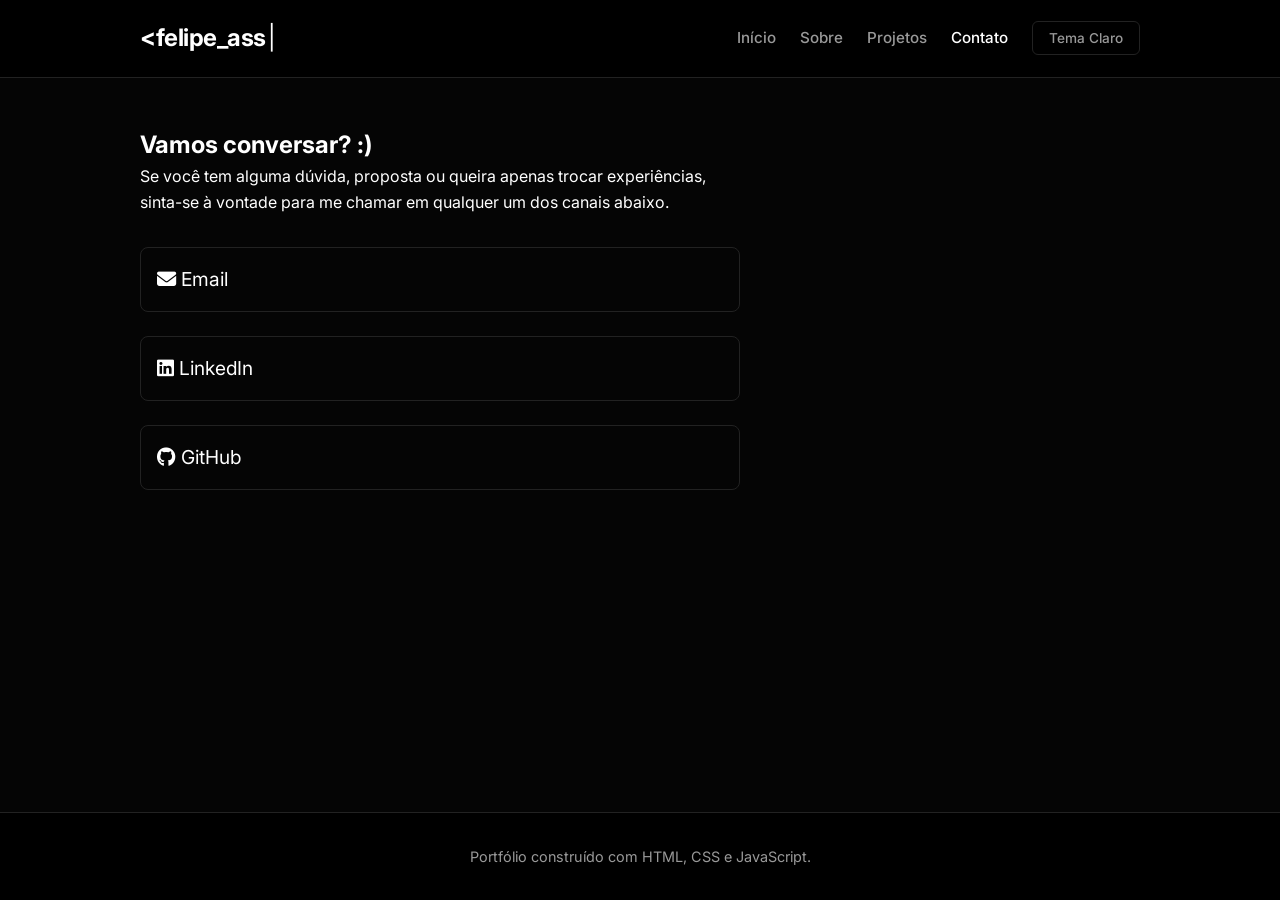
<file: contato.html>
<!DOCTYPE html>
<html lang="pt-BR">

<head>
    <meta charset="UTF-8">
    <meta name="viewport" content="width=device-width, initial-scale=1.0">
    <title>Contato | Felipe</title>

    <link rel="stylesheet" href="https://cdnjs.cloudflare.com/ajax/libs/font-awesome/6.4.0/css/all.min.css">
    <link rel="preconnect" href="https://fonts.googleapis.com">
    <link rel="preconnect" href="https://fonts.gstatic.com" crossorigin>
    <link rel="icon" href="favicon-32x32.png" type="image/png">
    <link href="https://fonts.googleapis.com/css2?family=Inter:wght@400;500;600;700&display=swap" rel="stylesheet">

    <link rel="stylesheet" href="style.css">
</head>

<body>
    <header>
        <div class="navbar">
            <div class="logo">&lt;felipe_assis/&gt;</div>
            <nav class="nav-links">
                <a href="index.html">Início</a>
                <a href="sobre.html">Sobre</a>
                <a href="projetos.html">Projetos</a>
                <a href="contato.html" class="active">Contato</a>
                <button id="theme-toggle" class="btn-theme">Tema Claro</button>
            </nav>
        </div>
    </header>

    <main class="container">
        <section class="contact-section fade-in">
            <h2>Vamos conversar? :)</h2>
            <p>Se você tem alguma dúvida, proposta ou queira apenas trocar experiências, sinta-se à vontade para me chamar em qualquer um dos canais abaixo.</p>

            <div class="contact-links">
                <a href="mailto:felipeassisfsantos@icloud.com" class="contact-item">
                    <i class="fas fa-envelope"></i> Email
                </a>
                <a href="https://linkedin.com/in/felipe-assiss" target="_blank" class="contact-item">
                    <i class="fab fa-linkedin"></i> LinkedIn
                </a>
                <a href="https://github.com/felipeassiss" target="_blank" class="contact-item">
                    <i class="fab fa-github"></i> GitHub
                </a>
            </div>
        </section>
    </main>

    <footer>
        <p>Portfólio construído com HTML, CSS e JavaScript.</p>
    </footer>

    <script src="script.js"></script>
</body>

</html>
</file>
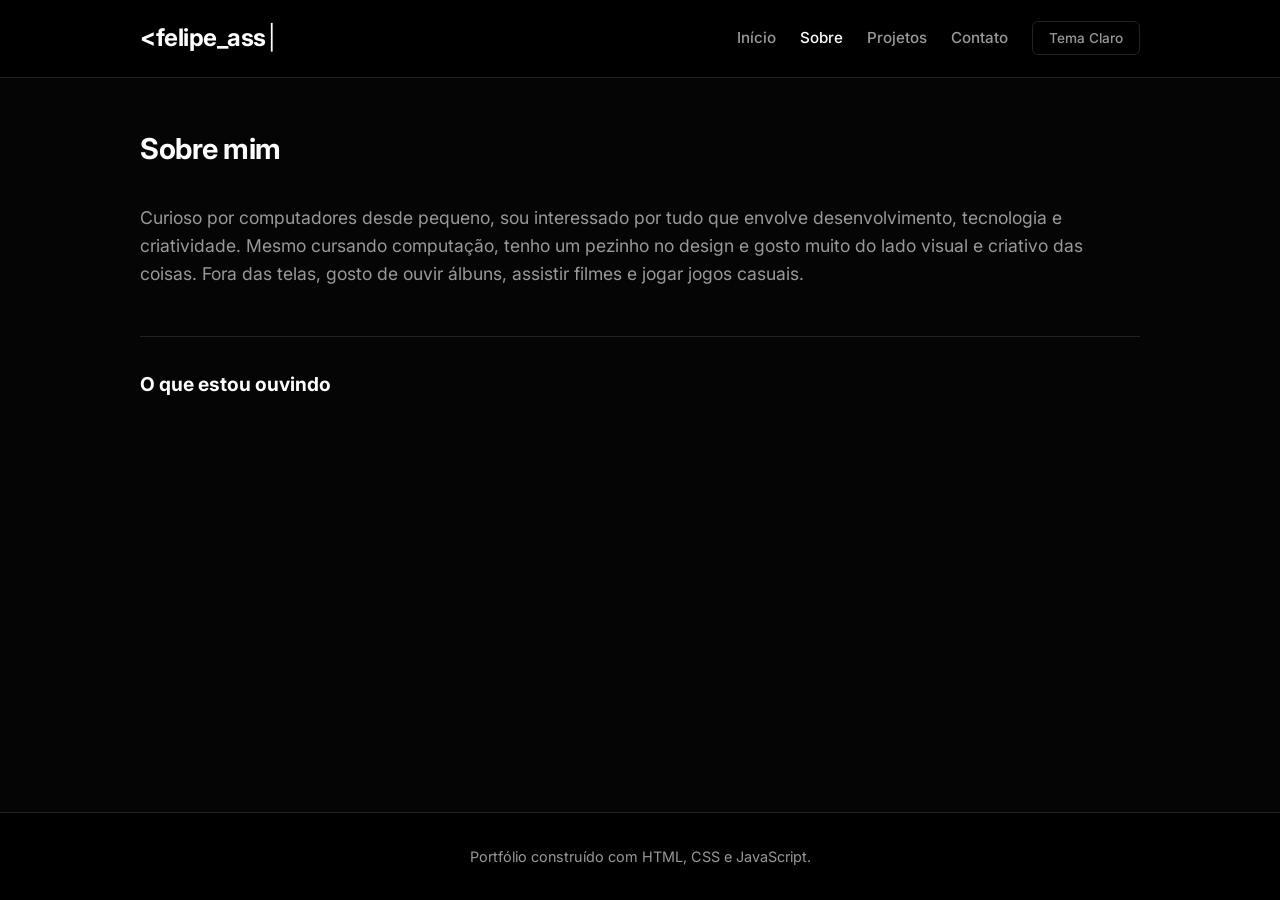
<file: sobre.html>
<!DOCTYPE html>
<html lang="pt-BR">

<head>
    <meta charset="UTF-8">
    <meta name="viewport" content="width=device-width, initial-scale=1.0">
    <title>Portfólio | Felipe</title>

    <link rel="preconnect" href="https://fonts.googleapis.com">
    <link rel="preconnect" href="https://fonts.gstatic.com" crossorigin>
    <link rel="icon" href="favicon-32x32.png" type="image/png">
    <link href="https://fonts.googleapis.com/css2?family=Inter:wght@400;500;600;700&display=swap" rel="stylesheet">

    <link rel="stylesheet" href="style.css">
</head>

<body>
    <header>
        <div class="navbar">
            <div class="logo">&lt;felipe_assis/&gt;</div>
            <nav class="nav-links">
                <a href="index.html">Início</a>
                <a href="sobre.html" class="active">Sobre</a>
                <a href="projetos.html">Projetos</a>
                <a href="contato.html">Contato</a>
                <button id="theme-toggle" class="btn-theme">Tema Claro</button>
            </nav>
        </div>
    </header>

    <main class="container">
        <section class="about-section fade-in">
            <h2>Sobre mim</h2>
            <div class="about-content">
                <p>Curioso por computadores desde pequeno, sou interessado por tudo que envolve desenvolvimento, tecnologia e criatividade. Mesmo cursando computação, tenho
                    um pezinho no design e gosto muito do lado visual e criativo das coisas. Fora das telas, gosto de ouvir álbuns, assistir filmes e jogar jogos casuais.</p>
            </div>
        </section>

        <div class="spotify-status fade-in delay-1">
            <h3>O que estou ouvindo</h3>

            <iframe style="border-radius:12px; width: 100%;" src="https://open.spotify.com/embed/track/6KVM6U9Wcxgjh0jDjoRDgh?utm_source=generator" height="152" frameBorder="0" allowfullscreen="" allow="autoplay; clipboard-write; encrypted-media; fullscreen; picture-in-picture"
            loading="lazy">
            </iframe>
        </div>

    </main>

    <footer>
        <p>Portfólio construído com HTML, CSS e JavaScript.</p>
    </footer>

    <script src="script.js"></script>
</body>

</html>
</file>
<file: style.css>
:root {
    --bg-color: #050505;
    --text-color: #ffffff;
    --text-muted: #999999;
    --primary-color: #ffffff;
    --btn-text: #000000;
    --secondary-color: #000000;
    --card-bg: #0a0a0a;
    --border-color: #222222;
    --shadow: 0 10px 30px rgba(255, 255, 255, 0.02);
    --glow-shadow: 0 0 25px rgba(255, 255, 255, 0.12);
}

.light-mode {
    --bg-color: #ffffff;
    --text-color: #000000;
    --text-muted: #555555;
    --primary-color: #000000;
    --btn-text: #ffffff;
    --secondary-color: #fafafa;
    --card-bg: #f5f5f5;
    --border-color: #dddddd;
    --shadow: 0 10px 30px rgba(0, 0, 0, 0.05);
    --glow-shadow: 0 0 25px rgba(0, 0, 0, 0.15);
}

* {
    margin: 0;
    padding: 0;
    box-sizing: border-box;
}

body {
    font-family: 'Inter', sans-serif;
    background-color: var(--bg-color);
    color: var(--text-color);
    line-height: 1.6;
    display: flex;
    flex-direction: column;
    min-height: 100vh;
    transition: background-color 0.4s ease, color 0.4s ease;
    overflow-x: hidden; 
}


header {
    background-color: var(--secondary-color);
    border-bottom: 1px solid var(--border-color);
    padding: 1.2rem 0;
    position: sticky;
    top: 0;
    z-index: 100;
}

.navbar {
    width: 90%;
    max-width: 1000px;
    margin: 0 auto;
    display: flex;
    justify-content: space-between;
    align-items: center;
}

.logo {
    font-size: 1.5rem;
    font-weight: 700;
    color: var(--text-color);
    letter-spacing: -0.5px;
}

.logo .dot {
    color: var(--primary-color);
}

.nav-links {
    display: flex;
    gap: 1.5rem;
    align-items: center;
}

.nav-links a {
    text-decoration: none;
    color: var(--text-muted);
    font-weight: 500;
    font-size: 0.95rem;
    transition: color 0.3s ease;
}

.nav-links a:hover, .nav-links a.active {
    color: var(--text-color);
}

.container {
    width: 90%;
    max-width: 1000px;
    margin: 3rem auto;
    flex: 1;
}

.highlight {
    color: var(--primary-color);
}


.bento-grid {
    display: grid;
    grid-template-columns: repeat(4, 1fr);
    grid-template-rows: auto auto;
    gap: 1.5rem;
    margin-top: 2rem;
}

.bento-item {
    background-color: var(--card-bg);
    border: 1px solid var(--border-color);
    border-radius: 24px;
    padding: 2.5rem;
    transition: transform 0.3s ease, border-color 0.3s ease;
    display: flex;
    flex-direction: column;
}

.bento-item:hover {
    transform: translateY(-5px);
    border-color: var(--text-color);
    box-shadow: var(--glow-shadow);
}

.bento-item h3 {
    font-size: 0.9rem;
    text-transform: uppercase;
    letter-spacing: 1px;
    margin-bottom: 1.5rem;
    color: var(--text-muted);
    font-weight: 600;
}

.hero-card {
    grid-column: span 3;
    grid-row: span 1;
    justify-content: center;
}

.hero-card h1 {
    font-size: 3rem;
    font-weight: 700;
    letter-spacing: -1px;
    margin-bottom: 0.5rem;
}

.hero-card h2 {
    font-size: 1.2rem;
    font-weight: 500;
    color: var(--text-muted);
    margin-bottom: 1.5rem;
}

.hero-card p {
    font-size: 1.1rem;
    color: var(--text-muted);
    max-width: 600px;
    margin-bottom: 2rem;
}

.skills-card {
    grid-column: span 1;
    grid-row: span 1;
}

.skills-mini-grid {
    display: grid;
    grid-template-columns: repeat(2, 1fr);
    gap: 1rem;
    flex-grow: 1;
    align-content: center;
}

.skill-tag {
    font-size: 1.8rem;
    display: flex;
    justify-content: center;
    align-items: center;
    background-color: var(--bg-color);
    border: 1px solid var(--border-color);
    padding: 15px;
    border-radius: 16px;
    color: var(--text-color);
    transition: all 0.3s ease;
}

.skill-tag:hover {
    border-color: var(--text-color);
    transform: scale(1.05);
}

.social-card {
    grid-column: span 1;
}

.social-links {
    display: flex;
    justify-content: space-around;
    align-items: center;
    flex-grow: 1;
    font-size: 2rem;
}

.social-links a {
    color: var(--text-muted);
    transition: color 0.3s ease, transform 0.3s ease;
}

.social-links a:hover {
    color: var(--text-color);
    transform: translateY(-3px);
}


.btn {
    display: inline-block;
    padding: 0.8rem 2rem;
    background-color: var(--primary-color);
    color: var(--btn-text);
    text-decoration: none;
    border-radius: 8px;
    font-weight: 600;
    transition: all 0.3s ease;
    border: 1px solid var(--primary-color);
}

.btn:hover {
    background-color: transparent;
    color: var(--primary-color);
    transform: translateY(-3px);
}

.btn-theme {
    padding: 0.5rem 1rem;
    cursor: pointer;
    background-color: transparent;
    color: var(--text-muted);
    border: 1px solid var(--border-color);
    border-radius: 6px;
    font-family: 'Inter', sans-serif;
    font-weight: 500;
    font-size: 0.85rem;
    transition: all 0.3s ease;
}

.btn-theme:hover {
    color: var(--text-color);
    border-color: var(--text-color);
}

.btn-small {
    display: inline-block;
    padding: 0.5rem 0;
    background-color: transparent;
    color: var(--primary-color);
    text-decoration: none;
    font-size: 0.95rem;
    font-weight: 600;
    margin-top: 1rem;
    transition: all 0.3s ease;
    position: relative;
}

.btn-small::after {
    content: '';
    position: absolute;
    width: 0;
    height: 2px;
    bottom: 2px;
    left: 0;
    background-color: var(--primary-color);
    transition: width 0.3s ease;
}

.btn-small:hover {
    transform: translateX(4px);
}

.btn-small:hover::after {
    width: 100%;
}


.skills-section {
    margin-top: 4rem;
    padding-top: 3rem;
    border-top: 1px solid var(--border-color);
}

.skills-section h2, .about-section h2, .projects-section h2 {
    font-size: 1.8rem;
    margin-bottom: 2rem;
    font-weight: 700;
    letter-spacing: -0.5px;
}

.skills-section h2 {
    text-align: center;
}

.skills-grid {
    display: grid;
    grid-template-columns: repeat(auto-fit, minmax(150px, 1fr));
    gap: 1rem;
}

.skill-item {
    background-color: var(--card-bg);
    border: 1px solid var(--border-color);
    padding: 1rem;
    border-radius: 8px;
    text-align: center;
    font-weight: 500;
    color: var(--text-color);
    transition: all 0.3s ease;
}

.skill-item:hover {
    transform: translateY(-5px);
    box-shadow: var(--glow-shadow);
}

.about-content p {
    color: var(--text-muted);
    margin-bottom: 1rem;
    font-size: 1.1rem;
}


.spotify-status {
    margin-top: 3rem;
    padding-top: 2rem;
    border-top: 1px solid var(--border-color);
    width: 100%;
    opacity: 0;
    animation: fadeInSpotify 0.7s ease-out forwards;
    animation-delay: 0.4s;
}

.spotify-status h3 {
    font-size: 1.2rem;
    color: var(--text-color);
    font-weight: 700;
    margin-bottom: 1.5rem;
}

.spotify-status iframe {
    width: 100%;
    max-width: 1000px;
    filter: grayscale(1) contrast(1.2);
    transition: filter 0.3s ease, transform 0.3s ease;
}

.spotify-status iframe:hover {
    filter: grayscale(0);
}


.grid-container {
    display: grid;
    grid-template-columns: repeat(auto-fit, minmax(300px, 1fr));
    gap: 2rem;
}

.project-card {
    background-color: var(--card-bg);
    padding: 2rem;
    border-radius: 12px;
    border: 1px solid var(--border-color);
    box-shadow: var(--shadow);
    transition: all 0.3s ease;
    display: flex;
    flex-direction: column;
}

.project-card h3 {
    margin-bottom: 0.8rem;
    font-size: 1.3rem;
}

.project-card p {
    color: var(--text-muted);
    font-size: 0.95rem;
    margin-bottom: 1.2rem;
    flex-grow: 1;
}

.tech-tags {
    display: flex;
    gap: 0.5rem;
    flex-wrap: wrap;
    margin-bottom: 1.5rem;
}

.tech-tags span {
    font-size: 0.75rem;
    font-weight: 600;
    padding: 0.3rem 0.8rem;
    border: 1px solid var(--border-color);
    border-radius: 50px;
    color: var(--text-muted);
    background-color: var(--bg-color);
    text-transform: uppercase;
    letter-spacing: 0.5px;
    transition: all 0.3s ease;
}

.project-card:hover {
    transform: translateY(-8px);
    box-shadow: var(--glow-shadow);
}

.project-card:hover .tech-tags span {
    border-color: var(--text-muted);
    color: var(--text-color);
}


.contact-section {
    max-width: 600px;
}

.contact-links {
    margin-top: 2rem;
    display: flex;
    flex-direction: column;
    gap: 1.5rem;
}

.contact-item {
    font-size: 1.2rem;
    color: var(--text-color);
    text-decoration: none;
    padding: 1rem;
    border: 1px solid var(--border-color);
    border-radius: 8px;
    transition: all 0.3s ease;
    display: block;
}

.contact-item:hover {
    border-color: var(--primary-color);
    transform: translateX(10px);
    background-color: var(--card-bg);
}


footer {
    text-align: center;
    padding: 2rem;
    background-color: var(--secondary-color);
    border-top: 1px solid var(--border-color);
    margin-top: auto;
    font-size: 0.9rem;
    color: var(--text-muted);
}


.working-card {
    grid-column: span 3;
    display: flex;
    flex-direction: column;
    justify-content: center;
}

.current-project {
    display: flex;
    justify-content: space-between;
    align-items: center;
    background-color: var(--bg-color);
    border: 1px solid var(--border-color);
    padding: 1.5rem;
    border-radius: 16px;
    margin-top: 0.5rem;
    transition: border-color 0.3s ease;
}

.current-project:hover {
    border-color: var(--text-muted);
}

.current-project h4 {
    font-size: 1.2rem;
    color: var(--text-color);
    margin-bottom: 0.3rem;
}

.current-project p {
    font-size: 0.95rem;
    color: var(--text-muted);
    max-width: 80%;
}

.status-badge {
    display: flex;
    align-items: center;
    gap: 8px;
    font-size: 0.85rem;
    font-weight: 600;
    color: var(--text-color);
    background-color: var(--card-bg);
    padding: 0.5rem 1rem;
    border-radius: 50px;
    border: 1px solid var(--border-color);
    white-space: nowrap;
}

.pulse-dot {
    width: 10px;
    height: 10px;
    background-color: #4ade80;
    border-radius: 50%;
    animation: pulse 1.5s infinite;
}

.location-card {
    grid-column: span 1;
    display: flex;
    flex-direction: column;
    justify-content: center;
    align-items: center;
    text-align: center;
}

.globe-icon {
    font-size: 3rem;
    color: var(--text-muted);
    margin-bottom: 1rem;
    animation: spin-slow 12s linear infinite;
}

.location-card h3 {
    margin-bottom: 0.5rem;
}

.city-text {
    font-size: 1.2rem;
    font-weight: 700;
    color: var(--text-color);
    letter-spacing: -0.5px;
}

.timezone-text {
    font-size: 0.85rem;
    color: var(--text-muted);
    margin-top: 0.2rem;
    font-weight: 500;
}

.location-card:hover .globe-icon {
    color: var(--text-color);
}


@keyframes fadeInUp {
    from { opacity: 0; transform: translateY(20px); }
    to { opacity: 1; transform: translateY(0); }
}

@keyframes fadeInSpotify {
    from { opacity: 0; transform: translateY(20px); }
    to { opacity: 1; transform: translateY(0); }
}

@keyframes blink {
    0%, 100% { opacity: 1; }
    50% { opacity: 0; }
}

@keyframes bounce {
    0%, 80%, 100% { transform: translateY(0); }
    40% { transform: translateY(-4.5px); }
}

@keyframes wave-bounce {
    0%, 100% { transform: translateY(0); }
    50% { transform: translateY(-10px); }
}

@keyframes pulse {
    0% { box-shadow: 0 0 0 0 rgba(74, 222, 128, 0.7); }
    70% { box-shadow: 0 0 0 8px rgba(74, 222, 128, 0); }
    100% { box-shadow: 0 0 0 0 rgba(74, 222, 128, 0); }
}

@keyframes spin-slow {
    from { transform: rotate(0deg); }
    to { transform: rotate(360deg); }
}

.fade-in {
    animation: fadeInUp 0.7s ease-out forwards;
}

.delay-1 {
    animation-delay: 0.2s;
    opacity: 0;
}

.logo::after {
    content: '|';
    font-weight: 400;
    margin-left: 2px;
    animation: blink 1s step-end infinite;
}

.logo.stop-blink::after {
    animation: none;
    opacity: 0;
    transition: opacity 0.4s ease;
}

.dots span {
    display: inline-block;
    animation: bounce 1.4s infinite ease-in-out both;
}

.dots span:nth-child(1) { animation-delay: -0.32s; }
.dots span:nth-child(2) { animation-delay: -0.16s; }

.wave-text span {
    display: inline-block;
    animation: wave-bounce 2s infinite ease-in-out;
}


@media (max-width: 900px) {
    .bento-grid {
        grid-template-columns: repeat(2, 1fr);
    }
    .hero-card, .working-card {
        grid-column: span 2;
    }
}

@media (max-width: 768px) {
    .navbar {
        flex-direction: column;
        gap: 1rem;
        text-align: center;
    }
    
    .nav-links {
        flex-wrap: wrap;
        justify-content: center;
        gap: 1rem;
    }

    .bento-item {
        padding: 1.5rem;
    }

    .hero-card h1 { font-size: 2.2rem; }
    .hero-card h2 { font-size: 1.1rem; }
    .hero-card p { font-size: 1rem; }
    
    .about-section h2 { font-size: 2rem; }
    .about-content p { font-size: 1rem; }

    .current-project {
        flex-direction: column;
        align-items: flex-start;
        gap: 1rem;
    }
    
    .current-project p {
        max-width: 100%;
    }
    
    .globe-icon {
        font-size: 2.5rem;
    }
}

@media (max-width: 600px) {
    .bento-grid {
        grid-template-columns: 1fr;
    }
    .hero-card, .skills-card, .location-card, .working-card {
        grid-column: span 1;
    }
}

@media (max-width: 400px) {
    .hero-card h1 { font-size: 1.8rem; }
    .bento-item { padding: 1.2rem; }
    
    .btn {
        padding: 0.6rem 1.5rem;
        width: 100%;
        text-align: center;
    }
}
</file>
